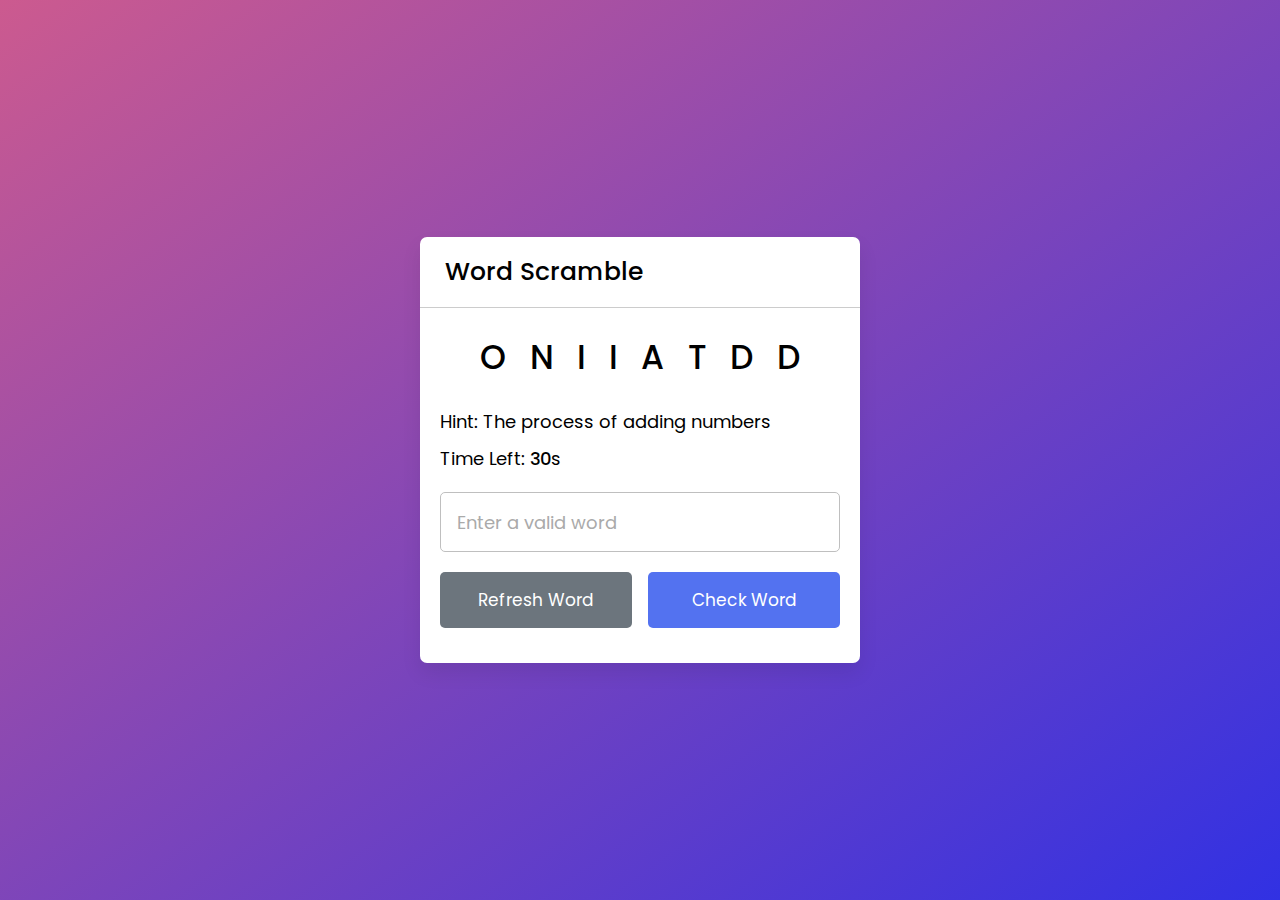
<file: index.html>
<!DOCTYPE html>
<!-- Coding By CodingNepal - youtube.com/codingnepal -->
<html lang="en" dir="ltr">
  <head>
    <meta charset="utf-8">
    <title>Word Scramble Game</title>
    <link rel="stylesheet" href="gamestyle.css">
    <meta name="viewport" content="width=device-width, initial-scale=1.0">
    <script src="js/words.js" defer></script>
    <script src="js/script.js" defer></script>
    <link rel="shortcut icon" href="https://i.ibb.co/6BTjX3C/icon.png">
  </head>
  <body>
    <div class="container">
        <h2>Word Scramble</h2>
        <div class="content">
            <p class="word"></p>
            <div class="details">
                <p class="hint">Hint: <span></span></p>
                <p class="time">Time Left: <span><b>30</b>s</span></p>
            </div>
            <input type="text" spellcheck="false" placeholder="Enter a valid word">
            <div class="buttons">
                <button class="refresh-word">Refresh Word</button>
                <button class="check-word">Check Word</button>
            </div>
        </div>
    </div>
  </body>
</html>
</file>
<file: gamestyle.css>
/* Import Google font - Poppins */
@import url('https://fonts.googleapis.com/css2?family=Poppins:wght@400;500;600&display=swap');
*{
  margin: 0;
  padding: 0;
  box-sizing: border-box;
  font-family: 'Poppins', sans-serif;
}
body{
  display: flex;
  padding: 0 10px;
  align-items: center;
  justify-content: center;
  min-height: 100vh;
  background: linear-gradient( to bottom right,#cc5a8f,rgb(49, 49, 227));
}
.container{
  width: 440px;
  border-radius: 7px;
  background: #fff;
  box-shadow: 0 10px 20px rgba(0,0,0,0.08);
}
.container h2{
  font-size: 25px;
  font-weight: 500;
  padding: 16px 25px;
  border-bottom: 1px solid #ccc;
}
.container .content{
  margin: 25px 20px 35px;
}
.content .word{
  user-select: none;
  font-size: 33px;
  font-weight: 500;
  text-align: center;
  letter-spacing: 24px;
  margin-right: -24px;
  word-break: break-all;
  text-transform: uppercase;
}
.content .details{
  margin: 25px 0 20px;
}
.details p{
  font-size: 18px;
  margin-bottom: 10px;
}
.details p b{
  font-weight: 500;
}
.content input{
  width: 100%;
  height: 60px;
  outline: none;
  padding: 0 16px;
  font-size: 18px;
  border-radius: 5px;
  border: 1px solid #bfbfbf;
}
.content input:focus{
  box-shadow: 0px 2px 4px rgba(0,0,0,0.08);
}
.content input::placeholder{
  color: #aaa;
}
.content input:focus::placeholder{
  color: #bfbfbf;
}
.content .buttons{
  display: flex;
  margin-top: 20px;
  justify-content: space-between;
}
.buttons button{
  border: none;
  outline: none;
  color: #fff;
  cursor: pointer;
  padding: 15px 0;
  font-size: 17px;
  border-radius: 5px;
  width: calc(100% / 2 - 8px);
  transition: all 0.3s ease;
}
.buttons button:active{
  transform: scale(0.97);
}
.buttons .refresh-word{
  background: #6C757D;
}
.buttons .refresh-word:hover{
  background: #5f666d;
}
.buttons .check-word{
  background: #5372F0;
}
.buttons .check-word:hover{
  background: #2c52ed;
}

@media screen and (max-width: 470px) {
  .container h2{
    font-size: 22px;
    padding: 13px 20px;
  }
  .content .word{
    font-size: 30px;
    letter-spacing: 20px;
    margin-right: -20px;
  }
  .container .content{
    margin: 20px 20px 30px;
  }
  .details p{
    font-size: 16px;
    margin-bottom: 8px;
  }
  .content input{
    height: 55px;
    font-size: 17px;
  }
  .buttons button{
    padding: 14px 0;
    font-size: 16px;
    width: calc(100% / 2 - 7px);
  }
}
</file>
